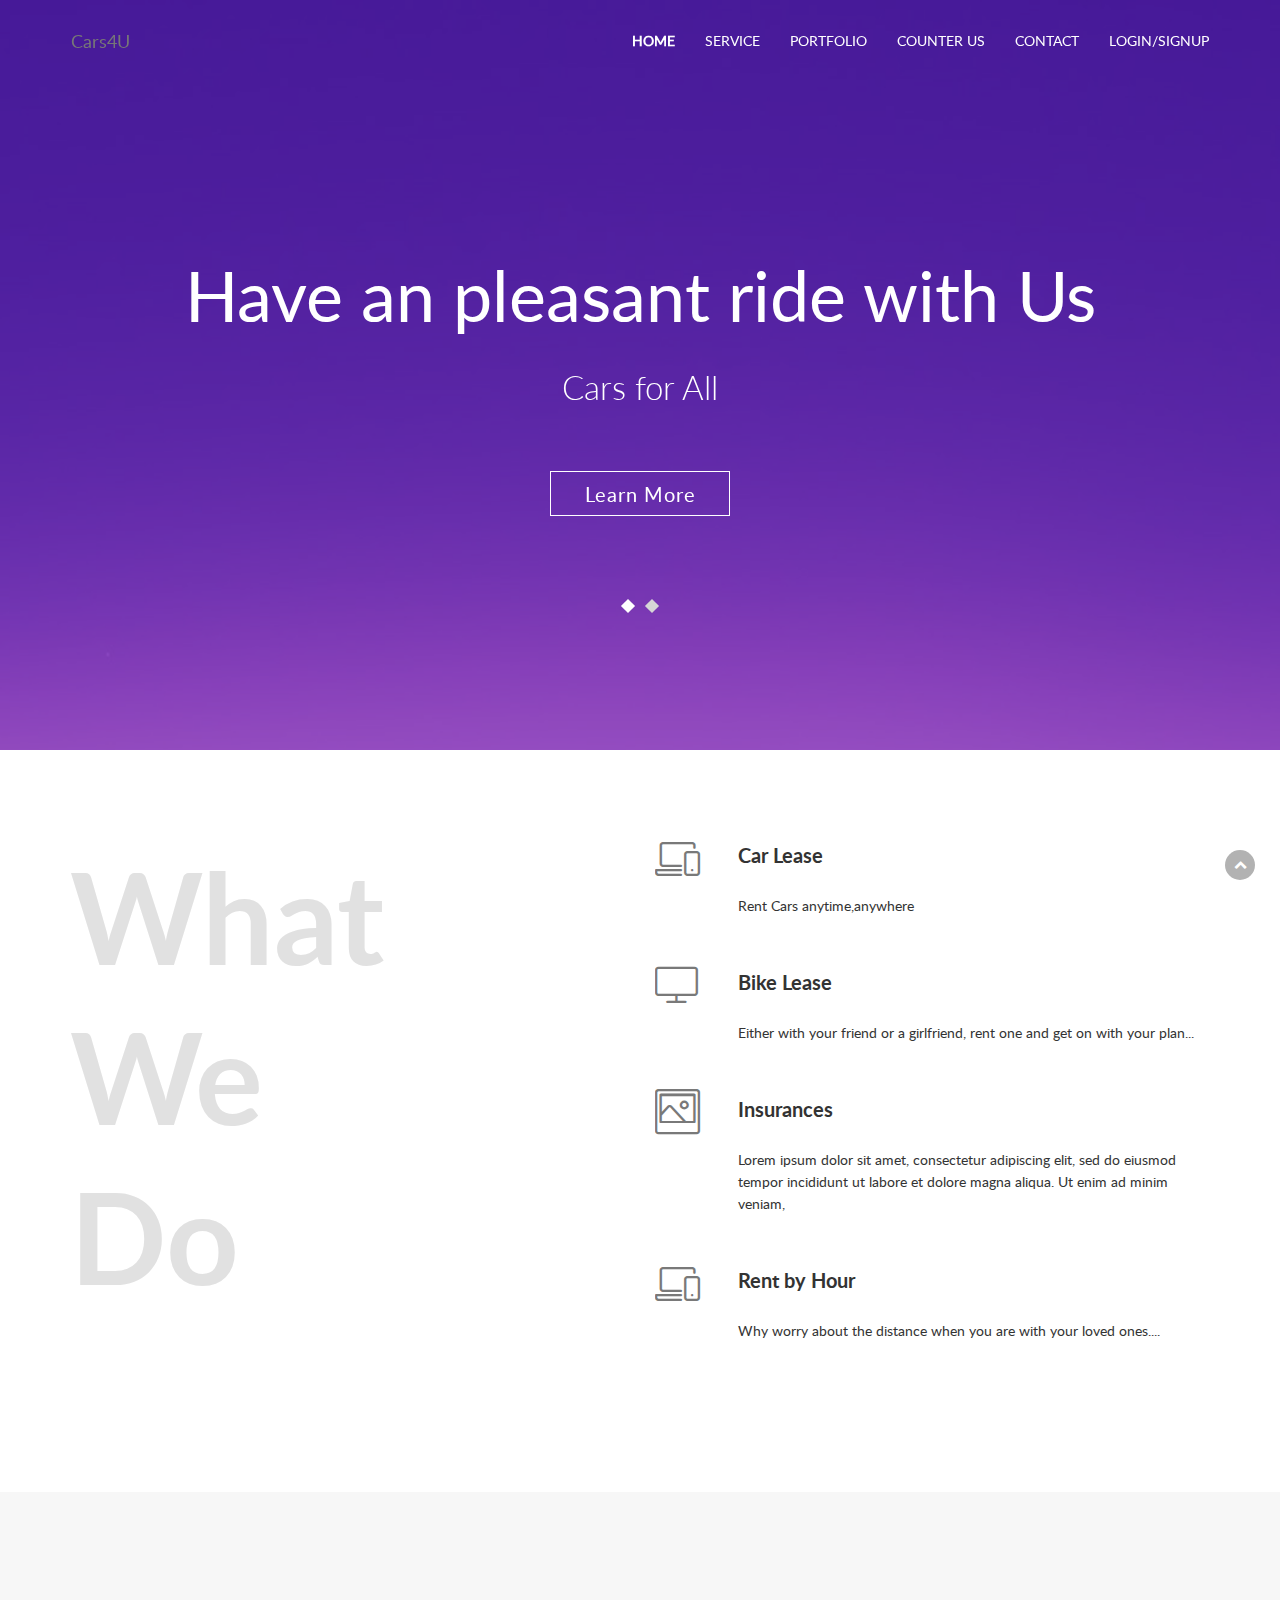
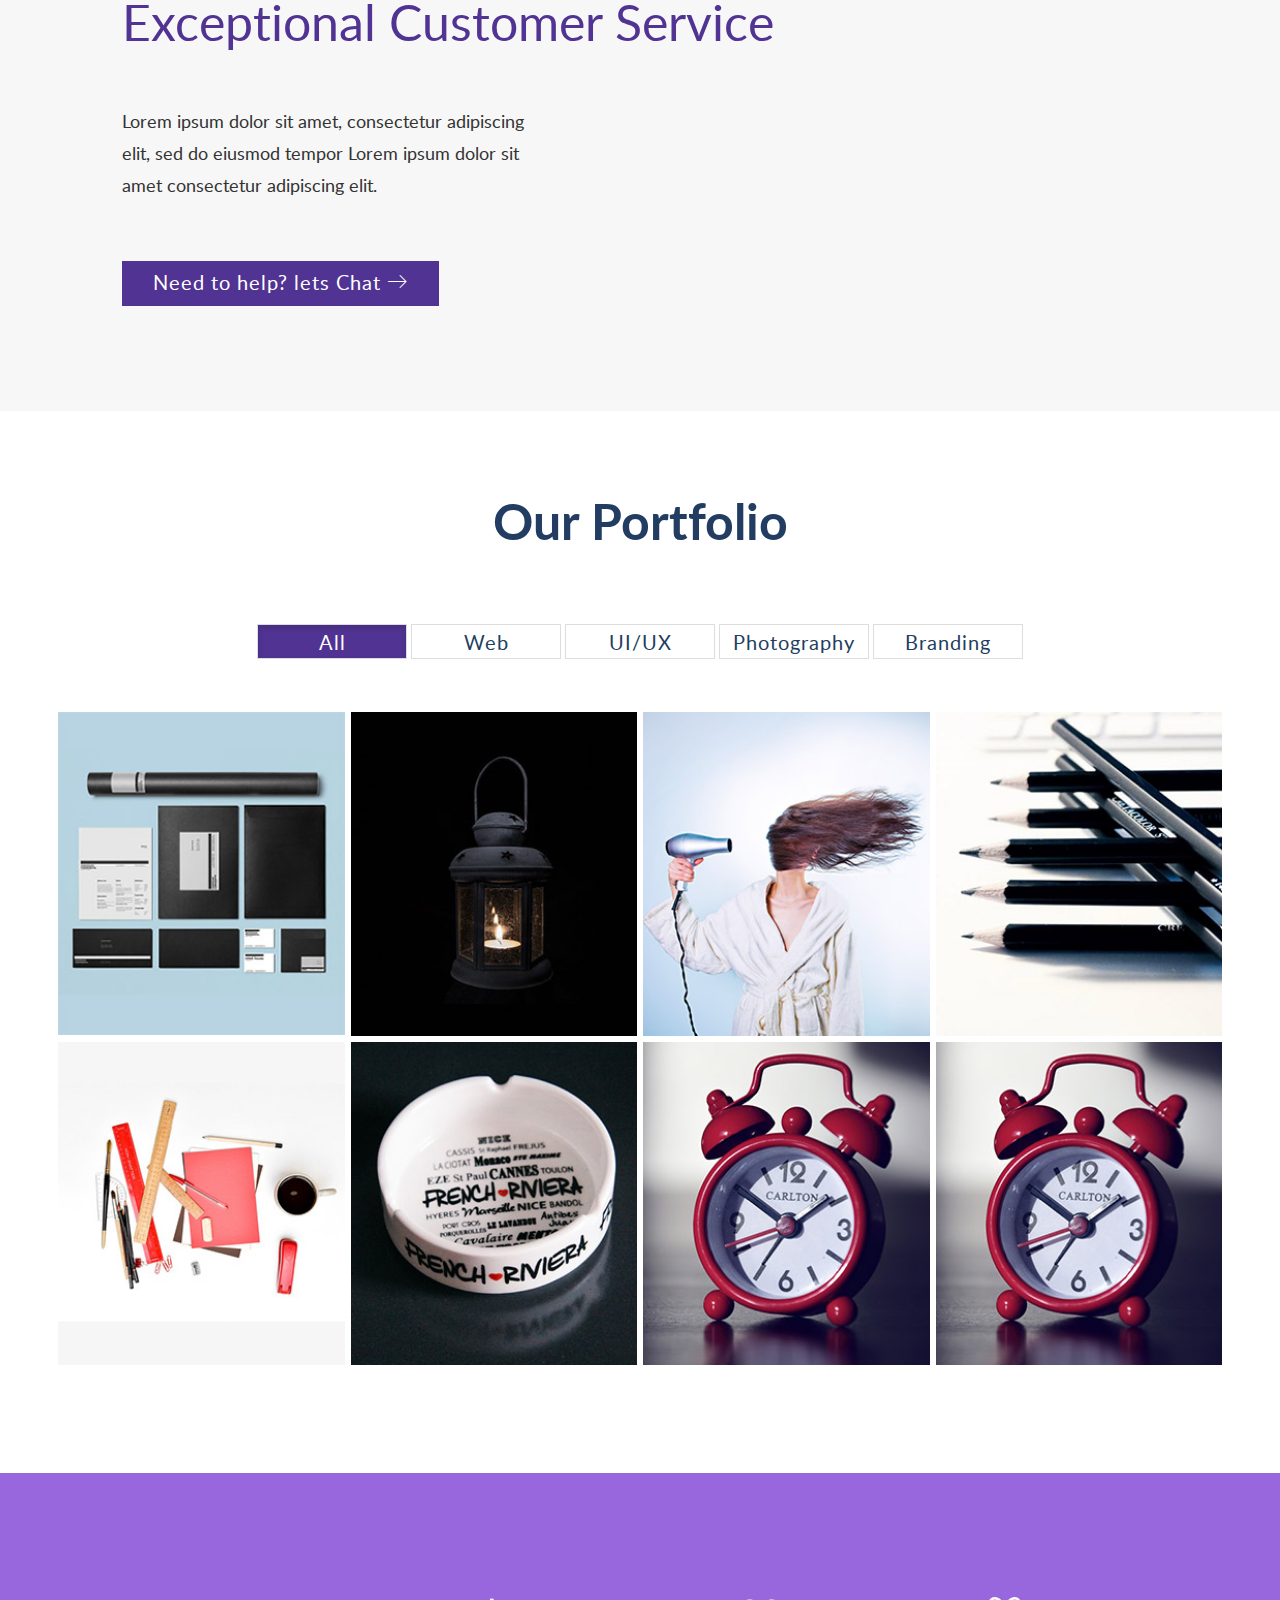
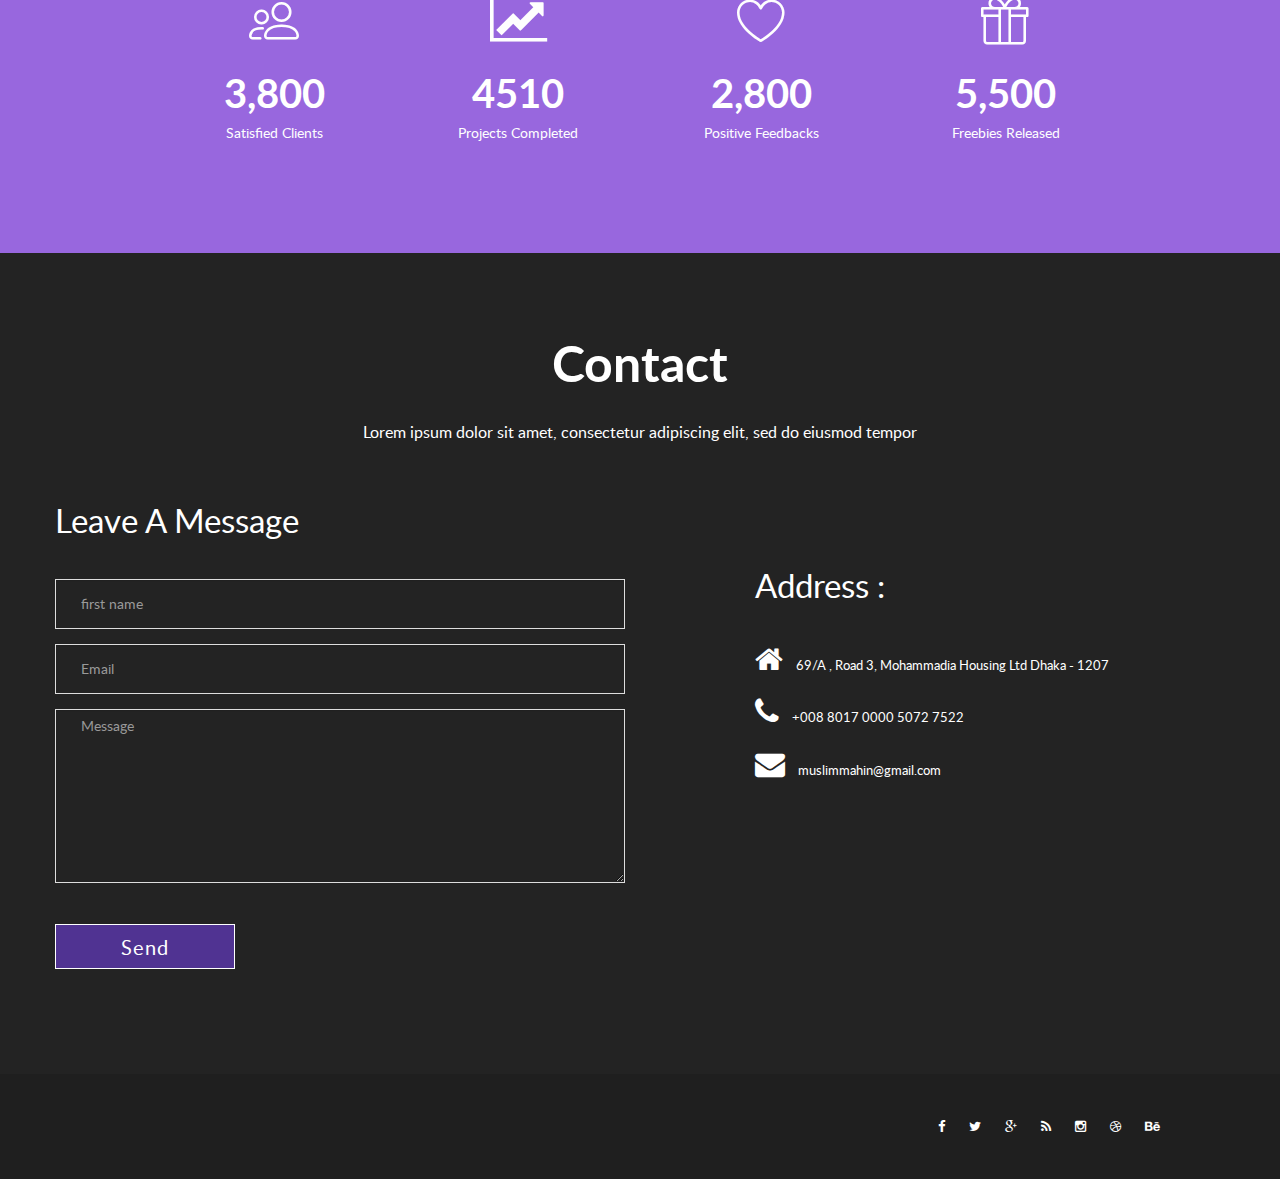
<file: src/main/resources/static/index.html>
<!doctype html>
<!--[if lt IE 7]>      <html class="no-js lt-ie9 lt-ie8 lt-ie7" lang=""> <![endif]-->
<!--[if IE 7]>         <html class="no-js lt-ie9 lt-ie8" lang=""> <![endif]-->
<!--[if IE 8]>         <html class="no-js lt-ie9" lang=""> <![endif]-->
<!--[if gt IE 8]><!--> <html class="no-js" lang=""> <!--<![endif]-->
    <head>
        <meta charset="utf-8">
        <meta http-equiv="X-UA-Compatible" content="IE=edge,chrome=1">
        <title>Cars4U</title>
        <meta name="description" content="">
        <meta name="viewport" content="width=device-width, initial-scale=1">
        <link rel="apple-touch-icon" href="apple-touch-icon.png">


        <link rel="stylesheet" href="assets/css/fonticons.css">
        <link rel="stylesheet" href="assets/fonts/stylesheet.css">
        <link rel="stylesheet" href="assets/css/font-awesome.min.css">
        <link rel="stylesheet" href="assets/css/bootstrap.min.css">


        <!--For Plugins external css-->
        <link rel="stylesheet" href="assets/css/plugins.css" />

        <!--Theme custom css -->
        <link rel="stylesheet" href="assets/css/style.css">

        <!--Theme Responsive css-->
        <link rel="stylesheet" href="assets/css/responsive.css" />

        <script src="assets/js/vendor/modernizr-2.8.3-respond-1.4.2.min.js"></script>
    </head>
    <body data-spy="scroll" data-target=".navbar-collapse">
        <!--[if lt IE 8]>
            <p class="browserupgrade">You are using an <strong>outdated</strong> browser. Please <a href="http://browsehappy.com/">upgrade your browser</a> to improve your experience.</p>
        <![endif]-->

        <header id="main_menu" class="header navbar-fixed-top">            
            <div class="main_menu_bg">
                <div class="container">
                    <div class="row">
                        <div class="nave_menu">
                            <nav class="navbar navbar-default" id="navmenu">
                                <div class="container-fluid">
                                    <!-- Brand and toggle get grouped for better mobile display -->
                                    <div class="navbar-header">
                                        <button type="button" class="navbar-toggle collapsed" data-toggle="collapse" data-target="#bs-example-navbar-collapse-1" aria-expanded="false">
                                            <span class="sr-only">Toggle navigation</span>
                                            <span class="icon-bar"></span>
                                            <span class="icon-bar"></span>
                                            <span class="icon-bar"></span>
                                        </button>
                                        <a class="navbar-brand" href="#home">
                                            Cars4U
                                        </a>
                                    </div>

                                    <!-- Collect the nav links, forms, and other content for toggling -->



                                    <div class="collapse navbar-collapse" id="bs-example-navbar-collapse-1">
                                        <ul class="nav navbar-nav navbar-right">
                                            <li><a href="#home">Home</a></li>
                                            <li><a href="#service">Service</a></li>
                                            <li><a href="#portfolio">portfolio</a></li>
                                            <li><a href="#counter">Counter Us</a></li>
                                            <li><a href="#contact">Contact</a></li>
											<li><a href="signup.html">Login/SignUp</a></li>
                                        </ul>    
                                    </div>

                                </div>
                            </nav>
                        </div>	
                    </div>

                </div>

            </div>
        </header> <!--End of header -->





        <section id="home" class="home">
            <div class="overlay">
                <div class="container">
                    <div class="row">
                        <div class="col-sm-12 ">
                            <div class="main_home_slider text-center">
                                <div class="single_home_slider">
                                    <div class="main_home wow fadeInUp" data-wow-duration="700ms">
                                        <h1>Have an pleasant ride with Us</h1>
                                        <p class="subtitle">Cars for All</p>

                                        <div class="home_btn">
                                            <a href="#service" class="btn btn-md">Learn More</a>
                                        </div>

                                    </div>
                                </div>
                                <div class="single_home_slider">
                                    <div class="main_home wow fadeInUp" data-wow-duration="700ms">
                                        <h1>Different types of Cars</h1>
                                        <!--<p class="subtitle">Small business with big dreams</p>-->

                                        <div class="home_btn">
                                            <a href="#portfolio" class="btn btn-md">Learn More</a>
                                        </div>

                                    </div>
                                </div>
                            </div>
                        </div>
                    </div>
                </div>
            </div>
        </section>





        <section id="service" class="service">
            <div class="container">
                <div class="row">
                    <div class="main_service_area sections"> 
                        <div class="col-sm-6">
                            <div class="signle_service_left">
                                <h2>What
                                    We 
                                    Do</h2>
                            </div>
                        </div>
                        <div class="col-sm-6">
                            <div class="single_service_right">
                                <div class="single_service">
                                    <div class="single_service_icon">
                                        <i class="lnr lnr-laptop-phone"></i>
                                    </div>
                                    <div class="single_service_content">
                                        <h3>Car Lease</h3>
                                        <p>Rent Cars anytime,anywhere  </p>
                                    </div>
                                </div>
                                <div class="single_service">
                                    <div class="single_service_icon">
                                        <i class="lnr lnr-screen"></i>
                                    </div>
                                    <div class="single_service_content">
                                        <h3>Bike Lease</h3>
                                        <p>Either with your friend or a girlfriend, rent one and get on with your plan...</p>
                                    </div>
                                </div>
                                <div class="single_service">
                                    <div class="single_service_icon">
                                        <i class="lnr lnr-picture"></i>
                                    </div>
                                    <div class="single_service_content">
                                        <h3>Insurances</h3>
                                        <p>Lorem ipsum dolor sit amet, consectetur adipiscing elit, sed do eiusmod 
                                            tempor incididunt ut labore et dolore magna aliqua. Ut enim ad minim veniam, </p>
                                    </div>
                                </div>
                                <div class="single_service">
                                    <div class="single_service_icon">
                                        <i class="lnr lnr-laptop-phone"></i>
                                    </div>
                                    <div class="single_service_content">
                                        <h3>Rent by Hour</h3>
                                        <p>Why worry about the distance when you are with your loved ones....</p>
                                    </div>
                                </div>
                            </div>
                        </div>
                    </div>
                </div>
            </div>
        </section>


        <section id="choose" class="choose">
            <div class="container-fluid">
                <div class="row">
                    <div class="main_choose_area sections">
                        <div class="col-sm-7 col-sm-offset-1">
                            <div class="main_choose_content text-left">
                                <div class="single_choose_content">
                                    <h1>Exceptional Customer Service</h1>
                                    <p>Lorem ipsum dolor sit amet, consectetur adipiscing elit, 
                                        sed do eiusmod tempor Lorem ipsum dolor sit amet
                                        consectetur adipiscing elit.</p>

                                    <a href="" class="btn btn-larg">Need to help? lets Chat <i class="lnr lnr-arrow-right"></i></a>
                                </div>
                            </div>
                        </div>
                    </div>
                </div>
            </div>
        </section>




        <section id="portfolio" class="portfolio">
            <div class="container">
                <div class="row">
                    <div class="main_mix_content text-center sections">
                        <div class="head_title">
                            <h2>Our Portfolio</h2>
                        </div>
                        <div class="main_mix_menu">
                            <ul>
                                <li class="btn btn-primary filter" data-filter="all">All</li>
                                <li class="btn btn-primary filter" data-filter=".cat1">Web</li>
                                <li class="btn btn-primary filter" data-filter=".cat2">UI/UX</li>
                                <li class="btn btn-primary filter" data-filter=".cat3">Photography</li>
                                <li class="btn btn-primary filter" data-filter=".cat4">Branding</li>
                            </ul>
                        </div>

                        <div id="mixcontent" class="mixcontent">
                            <div class="col-md-3 mix cat1 no-padding">
                                <div class="single_mixi_portfolio">
                                    <img src="assets/images/pf1.jpg" alt="" />
                                    <div class="mixi_portfolio_overlay">
                                        <div class="overflow_hover_text"> 
                                            <a href=""><i class="lnr lnr-magnifier"></i></a>
                                            <a href=""><i class="lnr lnr-heart"></i></a>
                                        </div>
                                    </div>
                                </div>
                            </div>
                            <div class="col-md-3 mix cat2 no-padding">
                                <div class="single_mixi_portfolio">
                                    <img src="assets/images/pf2.jpg" alt="" />
                                    <div class="mixi_portfolio_overlay">
                                        <div class="overflow_hover_text"> 
                                            <a href=""><i class="lnr lnr-magnifier"></i></a>
                                            <a href=""><i class="lnr lnr-heart"></i></a>
                                        </div>
                                    </div>
                                </div>
                            </div>
                            <div class="col-md-3 mix cat1 cat4 no-padding">
                                <div class="single_mixi_portfolio">
                                    <img src="assets/images/pf3.jpg" alt="" />
                                    <div class="mixi_portfolio_overlay">
                                        <div class="overflow_hover_text"> 
                                            <a href=""><i class="lnr lnr-magnifier"></i></a>
                                            <a href=""><i class="lnr lnr-heart"></i></a>
                                        </div>
                                    </div>
                                </div>
                            </div>
                            <div class="col-md-3 mix cat3 cat4 no-padding">
                                <div class="single_mixi_portfolio">
                                    <img src="assets/images/pf4.jpg" alt="" />
                                    <div class="mixi_portfolio_overlay">
                                        <div class="overflow_hover_text"> 
                                            <a href=""><i class="lnr lnr-magnifier"></i></a>
                                            <a href=""><i class="lnr lnr-heart"></i></a>
                                        </div>
                                    </div>
                                </div>
                            </div>
                            <div class="col-md-3 mix cat4 no-padding">
                                <div class="single_mixi_portfolio">
                                    <img src="assets/images/pf5.jpg" alt="" />
                                    <div class="mixi_portfolio_overlay">
                                        <div class="overflow_hover_text"> 
                                            <a href=""><i class="lnr lnr-magnifier"></i></a>
                                            <a href=""><i class="lnr lnr-heart"></i></a>
                                        </div>
                                    </div>
                                </div>
                            </div>
                            <div class="col-md-3 mix cat1 cat2 no-padding">
                                <div class="single_mixi_portfolio">
                                    <img src="assets/images/pf6.jpg" alt="" />
                                    <div class="mixi_portfolio_overlay">
                                        <div class="overflow_hover_text"> 
                                            <a href=""><i class="lnr lnr-magnifier"></i></a>
                                            <a href=""><i class="lnr lnr-heart"></i></a>
                                        </div>
                                    </div>
                                </div>
                            </div>
                            <div class="col-md-3 mix cat1 cat2 no-padding">
                                <div class="single_mixi_portfolio">
                                    <img src="assets/images/pf7.jpg" alt="" />
                                    <div class="mixi_portfolio_overlay">
                                        <div class="overflow_hover_text"> 
                                            <a href=""><i class="lnr lnr-magnifier"></i></a>
                                            <a href=""><i class="lnr lnr-heart"></i></a>
                                        </div>
                                    </div>
                                </div>
                            </div>
                            <div class="col-md-3 mix cat1 cat2 no-padding">
                                <div class="single_mixi_portfolio">
                                    <img src="assets/images/pf7.jpg" alt="" />
                                    <div class="mixi_portfolio_overlay">
                                        <div class="overflow_hover_text"> 
                                            <a href=""><i class="lnr lnr-magnifier"></i></a>
                                            <a href=""><i class="lnr lnr-heart"></i></a>
                                        </div>
                                    </div>
                                </div>
                            </div>

                            <div class="gap"></div>
                        </div>
                    </div>                     
                </div>
            </div>
        </section> <!-- End of portfolio two Section -->        




        <section id="counter" class="counter">
            <div class="overlay">
                <div class="container">
                    <div class="row">
                        <div class="main_counter sections text-center">
                            <div class="col-sm-10 col-sm-offset-1">
                                <div class="row">
                                    <div class="col-sm-3 col-xs-12">
                                        <div class="single_counter_right">
                                            <i class="lnr lnr-users"></i>
                                            <h2 class="statistic-counter">3,800</h2>
                                            <p>Satisfied Clients</p>
                                        </div>
                                    </div>
                                    <div class="col-sm-3 col-xs-12">
                                        <div class="single_counter_right">
                                            <i class="fa fa-line-chart"></i>
                                            <h2 class="statistic-counter">4510</h2>
                                            <p>Projects Completed</p>
                                        </div>
                                    </div>
                                    <div class="col-sm-3 col-xs-12">
                                        <div class="single_counter_right">
                                            <i class="lnr lnr-heart"></i>
                                            <h2 class="statistic-counter">2,800</h2>
                                            <p>Positive Feedbacks</p>
                                        </div>
                                    </div>
                                    <div class="col-sm-3 col-xs-12">
                                        <div class="single_counter_right">
                                            <i class="lnr lnr-gift"></i>
                                            <h2 class="statistic-counter">5,500</h2>
                                            <p>Freebies Released</p>
                                        </div>
                                    </div>
                                </div>
                            </div>
                        </div>
                    </div>
                </div>
            </div>
        </section>


        <section id="contact" class="contact">
            <div class="container">
                <div class="row">
                    <div class="main_contact sections">
                        <div class="head_title text-center">
                            <h2>Contact</h2>
                            <p>Lorem ipsum dolor sit amet, consectetur adipiscing elit, sed do eiusmod tempor</p>
                        </div>

                        <div class="row">
                            <div class="contact_contant">

                                <div class="col-sm-6 col-xs-12">
                                    <h4>Leave A Message</h4>
                                    <div class="single_contant_left">
                                        <form action="#" id="formid">
                                            <!--<div class="col-lg-8 col-md-8 col-sm-10 col-lg-offset-2 col-md-offset-2 col-sm-offset-1">-->

                                            <div class="form-group">
                                                <input type="text" class="form-control" name="name" placeholder="first name" required="">
                                            </div>

                                            <div class="form-group">
                                                <input type="email" class="form-control" name="email" placeholder="Email" required="">
                                            </div>

                                            <div class="form-group">
                                                <textarea class="form-control" name="message" rows="8" placeholder="Message"></textarea>
                                            </div>

                                            <div class="">
                                                <input type="submit" value="Send" class="btn btn-primary">
                                            </div>
                                            <!--</div>--> 
                                        </form>
                                    </div>
                                </div>


                                <div class="col-sm-5 col-sm-offset-1 col-xs-12">
                                    <div class="single_message_right_info">
                                        <h4>Address :</h4>
                                        <ul>
                                            <li><a href=""><i class="fa fa-home"></i> 69/A , Road 3, Mohammadia Housing Ltd
                                                    Dhaka - 1207</a></li>
                                            <li><a href=""><i class="fa fa-phone"></i> +008 8017 0000 5072 7522</a></li>

                                            <li><a href=""><i class="fa fa-envelope"></i> muslimmahin@gmail.com</a></li>
                                        </ul>
                                    </div>
                                </div>
                            </div> <!-- End of messsage contant-->
                        </div>
                    </div>
                </div>
            </div>
        </section>





        <footer id="footer" class="footer">
            <div class="container">
                <div class="main_footer">
                    <div class="row">

                        <div class="col-sm-6 col-xs-12">
                            <div class="copyright_text">
                                <p class=" wow fadeInRight" data-wow-duration="1s">Made with <i class="fa fa-heart"></i> by <a href="http://bootstrapthemes.co">Bootstrap Themes</a>2016. All Rights Reserved</p>
                            </div>
                        </div>

                        <div class="col-sm-6 col-xs-12">
                            <div class="footer_socail">
                                <a href=""><i class="fa fa-facebook"></i></a>
                                <a href=""><i class="fa fa-twitter"></i></a>
                                <a href=""><i class="fa fa-google-plus"></i></a>
                                <a href=""><i class="fa fa-rss"></i></a>
                                <a href=""><i class="fa fa-instagram"></i></a>
                                <a href=""><i class="fa fa-dribbble"></i></a>
                                <a href=""><i class="fa fa-behance"></i></a>
                            </div>
                        </div>
                    </div>
                </div>
            </div>
        </footer>



        <!-- START SCROLL TO TOP  -->

        <div class="scrollup">
            <a href="#"><i class="fa fa-chevron-up"></i></a>
        </div>

        <script src="assets/js/vendor/jquery-1.11.2.min.js"></script>
        <script src="assets/js/vendor/bootstrap.min.js"></script>

        <script src="assets/js/jquery.easypiechart.min.js"></script>
        <script src="assets/js/jquery.mixitup.min.js"></script>
        <script src="assets/js/jquery.easing.1.3.js"></script>

        <script src="assets/js/plugins.js"></script>
        <script src="assets/js/main.js"></script>

    </body>
</html>
</file>
<file: src/main/resources/static/assets/css/fonticons.css>
@font-face {
	font-family: 'Linearicons-Free';
	src:url('../fonts/Linearicons-Free.eot?w118d');
	src:url('../fonts/Linearicons-Free.eot?#iefixw118d') format('embedded-opentype'),
		url('../fonts/Linearicons-Free.woff2?w118d') format('woff2'),
		url('../fonts/Linearicons-Free.woff?w118d') format('woff'),
		url('../fonts/Linearicons-Free.ttf?w118d') format('truetype'),
		url('../fonts/Linearicons-Free.svg?w118d#Linearicons-Free') format('svg');
	font-weight: normal;
	font-style: normal;
}

.lnr {
	font-family: 'Linearicons-Free';
	speak: none;
	font-style: normal;
	font-weight: normal;
	font-variant: normal;
	text-transform: none;
	line-height: 1;

	/* Better Font Rendering =========== */
	-webkit-font-smoothing: antialiased;
	-moz-osx-font-smoothing: grayscale;
}

.lnr-home:before {
	content: "\e800";
}
.lnr-apartment:before {
	content: "\e801";
}
.lnr-pencil:before {
	content: "\e802";
}
.lnr-magic-wand:before {
	content: "\e803";
}
.lnr-drop:before {
	content: "\e804";
}
.lnr-lighter:before {
	content: "\e805";
}
.lnr-poop:before {
	content: "\e806";
}
.lnr-sun:before {
	content: "\e807";
}
.lnr-moon:before {
	content: "\e808";
}
.lnr-cloud:before {
	content: "\e809";
}
.lnr-cloud-upload:before {
	content: "\e80a";
}
.lnr-cloud-download:before {
	content: "\e80b";
}
.lnr-cloud-sync:before {
	content: "\e80c";
}
.lnr-cloud-check:before {
	content: "\e80d";
}
.lnr-database:before {
	content: "\e80e";
}
.lnr-lock:before {
	content: "\e80f";
}
.lnr-cog:before {
	content: "\e810";
}
.lnr-trash:before {
	content: "\e811";
}
.lnr-dice:before {
	content: "\e812";
}
.lnr-heart:before {
	content: "\e813";
}
.lnr-star:before {
	content: "\e814";
}
.lnr-star-half:before {
	content: "\e815";
}
.lnr-star-empty:before {
	content: "\e816";
}
.lnr-flag:before {
	content: "\e817";
}
.lnr-envelope:before {
	content: "\e818";
}
.lnr-paperclip:before {
	content: "\e819";
}
.lnr-inbox:before {
	content: "\e81a";
}
.lnr-eye:before {
	content: "\e81b";
}
.lnr-printer:before {
	content: "\e81c";
}
.lnr-file-empty:before {
	content: "\e81d";
}
.lnr-file-add:before {
	content: "\e81e";
}
.lnr-enter:before {
	content: "\e81f";
}
.lnr-exit:before {
	content: "\e820";
}
.lnr-graduation-hat:before {
	content: "\e821";
}
.lnr-license:before {
	content: "\e822";
}
.lnr-music-note:before {
	content: "\e823";
}
.lnr-film-play:before {
	content: "\e824";
}
.lnr-camera-video:before {
	content: "\e825";
}
.lnr-camera:before {
	content: "\e826";
}
.lnr-picture:before {
	content: "\e827";
}
.lnr-book:before {
	content: "\e828";
}
.lnr-bookmark:before {
	content: "\e829";
}
.lnr-user:before {
	content: "\e82a";
}
.lnr-users:before {
	content: "\e82b";
}
.lnr-shirt:before {
	content: "\e82c";
}
.lnr-store:before {
	content: "\e82d";
}
.lnr-cart:before {
	content: "\e82e";
}
.lnr-tag:before {
	content: "\e82f";
}
.lnr-phone-handset:before {
	content: "\e830";
}
.lnr-phone:before {
	content: "\e831";
}
.lnr-pushpin:before {
	content: "\e832";
}
.lnr-map-marker:before {
	content: "\e833";
}
.lnr-map:before {
	content: "\e834";
}
.lnr-location:before {
	content: "\e835";
}
.lnr-calendar-full:before {
	content: "\e836";
}
.lnr-keyboard:before {
	content: "\e837";
}
.lnr-spell-check:before {
	content: "\e838";
}
.lnr-screen:before {
	content: "\e839";
}
.lnr-smartphone:before {
	content: "\e83a";
}
.lnr-tablet:before {
	content: "\e83b";
}
.lnr-laptop:before {
	content: "\e83c";
}
.lnr-laptop-phone:before {
	content: "\e83d";
}
.lnr-power-switch:before {
	content: "\e83e";
}
.lnr-bubble:before {
	content: "\e83f";
}
.lnr-heart-pulse:before {
	content: "\e840";
}
.lnr-construction:before {
	content: "\e841";
}
.lnr-pie-chart:before {
	content: "\e842";
}
.lnr-chart-bars:before {
	content: "\e843";
}
.lnr-gift:before {
	content: "\e844";
}
.lnr-diamond:before {
	content: "\e845";
}
.lnr-linearicons:before {
	content: "\e846";
}
.lnr-dinner:before {
	content: "\e847";
}
.lnr-coffee-cup:before {
	content: "\e848";
}
.lnr-leaf:before {
	content: "\e849";
}
.lnr-paw:before {
	content: "\e84a";
}
.lnr-rocket:before {
	content: "\e84b";
}
.lnr-briefcase:before {
	content: "\e84c";
}
.lnr-bus:before {
	content: "\e84d";
}
.lnr-car:before {
	content: "\e84e";
}
.lnr-train:before {
	content: "\e84f";
}
.lnr-bicycle:before {
	content: "\e850";
}
.lnr-wheelchair:before {
	content: "\e851";
}
.lnr-select:before {
	content: "\e852";
}
.lnr-earth:before {
	content: "\e853";
}
.lnr-smile:before {
	content: "\e854";
}
.lnr-sad:before {
	content: "\e855";
}
.lnr-neutral:before {
	content: "\e856";
}
.lnr-mustache:before {
	content: "\e857";
}
.lnr-alarm:before {
	content: "\e858";
}
.lnr-bullhorn:before {
	content: "\e859";
}
.lnr-volume-high:before {
	content: "\e85a";
}
.lnr-volume-medium:before {
	content: "\e85b";
}
.lnr-volume-low:before {
	content: "\e85c";
}
.lnr-volume:before {
	content: "\e85d";
}
.lnr-mic:before {
	content: "\e85e";
}
.lnr-hourglass:before {
	content: "\e85f";
}
.lnr-undo:before {
	content: "\e860";
}
.lnr-redo:before {
	content: "\e861";
}
.lnr-sync:before {
	content: "\e862";
}
.lnr-history:before {
	content: "\e863";
}
.lnr-clock:before {
	content: "\e864";
}
.lnr-download:before {
	content: "\e865";
}
.lnr-upload:before {
	content: "\e866";
}
.lnr-enter-down:before {
	content: "\e867";
}
.lnr-exit-up:before {
	content: "\e868";
}
.lnr-bug:before {
	content: "\e869";
}
.lnr-code:before {
	content: "\e86a";
}
.lnr-link:before {
	content: "\e86b";
}
.lnr-unlink:before {
	content: "\e86c";
}
.lnr-thumbs-up:before {
	content: "\e86d";
}
.lnr-thumbs-down:before {
	content: "\e86e";
}
.lnr-magnifier:before {
	content: "\e86f";
}
.lnr-cross:before {
	content: "\e870";
}
.lnr-menu:before {
	content: "\e871";
}
.lnr-list:before {
	content: "\e872";
}
.lnr-chevron-up:before {
	content: "\e873";
}
.lnr-chevron-down:before {
	content: "\e874";
}
.lnr-chevron-left:before {
	content: "\e875";
}
.lnr-chevron-right:before {
	content: "\e876";
}
.lnr-arrow-up:before {
	content: "\e877";
}
.lnr-arrow-down:before {
	content: "\e878";
}
.lnr-arrow-left:before {
	content: "\e879";
}
.lnr-arrow-right:before {
	content: "\e87a";
}
.lnr-move:before {
	content: "\e87b";
}
.lnr-warning:before {
	content: "\e87c";
}
.lnr-question-circle:before {
	content: "\e87d";
}
.lnr-menu-circle:before {
	content: "\e87e";
}
.lnr-checkmark-circle:before {
	content: "\e87f";
}
.lnr-cross-circle:before {
	content: "\e880";
}
.lnr-plus-circle:before {
	content: "\e881";
}
.lnr-circle-minus:before {
	content: "\e882";
}
.lnr-arrow-up-circle:before {
	content: "\e883";
}
.lnr-arrow-down-circle:before {
	content: "\e884";
}
.lnr-arrow-left-circle:before {
	content: "\e885";
}
.lnr-arrow-right-circle:before {
	content: "\e886";
}
.lnr-chevron-up-circle:before {
	content: "\e887";
}
.lnr-chevron-down-circle:before {
	content: "\e888";
}
.lnr-chevron-left-circle:before {
	content: "\e889";
}
.lnr-chevron-right-circle:before {
	content: "\e88a";
}
.lnr-crop:before {
	content: "\e88b";
}
.lnr-frame-expand:before {
	content: "\e88c";
}
.lnr-frame-contract:before {
	content: "\e88d";
}
.lnr-layers:before {
	content: "\e88e";
}
.lnr-funnel:before {
	content: "\e88f";
}
.lnr-text-format:before {
	content: "\e890";
}
.lnr-text-format-remove:before {
	content: "\e891";
}
.lnr-text-size:before {
	content: "\e892";
}
.lnr-bold:before {
	content: "\e893";
}
.lnr-italic:before {
	content: "\e894";
}
.lnr-underline:before {
	content: "\e895";
}
.lnr-strikethrough:before {
	content: "\e896";
}
.lnr-highlight:before {
	content: "\e897";
}
.lnr-text-align-left:before {
	content: "\e898";
}
.lnr-text-align-center:before {
	content: "\e899";
}
.lnr-text-align-right:before {
	content: "\e89a";
}
.lnr-text-align-justify:before {
	content: "\e89b";
}
.lnr-line-spacing:before {
	content: "\e89c";
}
.lnr-indent-increase:before {
	content: "\e89d";
}
.lnr-indent-decrease:before {
	content: "\e89e";
}
.lnr-pilcrow:before {
	content: "\e89f";
}
.lnr-direction-ltr:before {
	content: "\e8a0";
}
.lnr-direction-rtl:before {
	content: "\e8a1";
}
.lnr-page-break:before {
	content: "\e8a2";
}
.lnr-sort-alpha-asc:before {
	content: "\e8a3";
}
.lnr-sort-amount-asc:before {
	content: "\e8a4";
}
.lnr-hand:before {
	content: "\e8a5";
}
.lnr-pointer-up:before {
	content: "\e8a6";
}
.lnr-pointer-right:before {
	content: "\e8a7";
}
.lnr-pointer-down:before {
	content: "\e8a8";
}
.lnr-pointer-left:before {
	content: "\e8a9";
}
</file>
<file: src/main/resources/static/assets/fonts/stylesheet.css>
@font-face {
    font-family: 'latobold';
    src: url('lato-bold-webfont.eot');
    src: url('lato-bold-webfont.eot?#iefix') format('embedded-opentype'),
         url('lato-bold-webfont.woff2') format('woff2'),
         url('lato-bold-webfont.woff') format('woff'),
         url('lato-bold-webfont.ttf') format('truetype'),
         url('lato-bold-webfont.svg#latobold') format('svg');
    font-weight: normal;
    font-style: normal;

}


@font-face {
    font-family: 'latolight';
    src: url('lato-light-webfont.eot');
    src: url('lato-light-webfont.eot?#iefix') format('embedded-opentype'),
         url('lato-light-webfont.woff2') format('woff2'),
         url('lato-light-webfont.woff') format('woff'),
         url('lato-light-webfont.ttf') format('truetype'),
         url('lato-light-webfont.svg#latolight') format('svg');
    font-weight: normal;
    font-style: normal;

}



@font-face {
    font-family: 'latoregular';
    src: url('lato-regular-webfont.eot');
    src: url('lato-regular-webfont.eot?#iefix') format('embedded-opentype'),
         url('lato-regular-webfont.woff2') format('woff2'),
         url('lato-regular-webfont.woff') format('woff'),
         url('lato-regular-webfont.ttf') format('truetype'),
         url('lato-regular-webfont.svg#latoregular') format('svg');
    font-weight: normal;
    font-style: normal;

}
</file>
<file: src/main/resources/static/assets/css/style.css>
/*
Author: Bootstrapthemes
Author URI: http://bootstrapthemes.co
*/
/* ==========================================================================
   Author's custom styles
   ========================================================================== */
html,
body {
    background-color: #fff;
    font-size: 1rem;
    color: #797979;
    width: 100%;
    padding: 0;
    margin-left: 0;
    margin-right: 0;
    font-family: 'latoregular';
    font-weight: 300;

}

img {
    -moz-user-select: none;
    -webkit-user-select: none;
    -ms-user-select: none;
    user-select: none;
    -webkit-user-drag: none;
    user-drag: none;
}
a,
a:hover,
a:active,
a:focus {
    text-decoration: none;
    outline: none;
}
a,
button,
a span {
    -webkit-transition: 0.2s ease-in-out;
    -o-transition: 0.2s ease-in-out;
    transition: 0.2s ease-in-out;
}
.btn.extra-width {
    padding: 13px 40px;
}
.btn:focus,
.btn:active {
    outline: inherit;
}
*,
*:before,
*:after {
    -webkit-box-sizing: border-box;
    -moz-box-sizing: border-box;
    box-sizing: border-box;
    /*    direction: rtl;*/
}
p {
    margin: 0 0 15px;

}
a{

}
.clear {
    clear: both;
}

img {
    max-width: 100%;
}
textarea,
input[type="text"],
input[type="password"],
input[type="datetime"],
input[type="datetime-local"],
input[type="date"],
input[type="month"],
input[type="time"],
input[type="week"],
input[type="number"],
input[type="email"],
input[type="url"],
input[type="search"],
input[type="tel"],
input[type="color"],
.uneditable-input {
    outline: none;
}
.form-control {
    border: 1px solid rgba(0, 0, 0, 0.08);
    font-size: 16px;
    height: 45px;
}
.form-control {
    display: inline-block;
    width: 60%;
    height: 35px;
    padding: 6px 25px;
    font-size: 14px;
    line-height: 1.42857143;
    color: #fff;
    background-color: #182e4c;
    background-image: none;
    border: 0px solid #ccc;
    border-radius: 30px;
    -webkit-box-shadow: inset 0 1px 1px rgba(0,0,0,.075);
    box-shadow: inset 0 1px 1px rgba(0,0,0,.075);
    -webkit-transition: border-color ease-in-out .15s,-webkit-box-shadow ease-in-out .15s;
    -o-transition: border-color ease-in-out .15s,box-shadow ease-in-out .15s;
    transition: border-color ease-in-out .15s,box-shadow ease-in-out .15s;
}
.form-control:focus {
    border-color: #5e9a28;
}

h1,
h2,
h3 {
    font-weight: 300;
    margin: 0;
}
h4,
h5 {
    font-weight: 300;
    margin: 0;
    line-height: 2rem;
}
h1 {
    font-size: 4.375rem;
    line-height: 5.5rem;
    color:#fff;
}
h2 {
    font-size:2.5rem;
    line-height: 3rem;
    margin-bottom: 35px;
    font-family: 'latobold';
}
h3 {
    font-size:1.25rem;
    line-height: 2.5rem;
    margin-bottom:20px;
    font-family: 'latobold';
}
h4 {
    font-size: 2.0625rem;
    line-height: 2.2rem;
    margin-bottom: 2.5rem;
}
h5 {
    font-size: 1.125rem;
    margin-bottom: 1rem;
    color:#223d61;
    text-transform: uppercase;
}
h6 {
    font-size: 1rem;
    margin-bottom: .9rem;
}
p {
    line-height: 1.375rem;
    font-size: 0.875rem;
}
p:last-child {
    margin-bottom: 0px;
}
/*.home-wrap h1,*/
.home-wrap h2,
.home-wrap h3,
.home-wrap h4,
.home-wrap h5,
.home-wrap p {
    color: #ffffff;
    /*font-family: 'roboto', sans-serif;*/
}
.text {
    color: #333333;
}
.colorstext {
    color: #5e9a28;
}
.coloricon i {
    color: #5e9a28;
}
.colorsbg {
    background: #5e9a28;
    color: #ffffff;
}

.lightbg {
    background-color: #f9f9f9;
}
.transition {
    -webkit-transition: all 300ms linear;
    -moz-transition: all 300ms linear;
    -o-transition: all 300ms linear;
    -ms-transition: all 300ms linear;
    transition: all 300ms linear;
}

.outofsectiontext{
    margin-top: 40px;
}

/*
Section
*/
.sections {
    padding-top:85px;
    padding-bottom: 105px;
    overflow: hidden;
}
.sections.footer {
    padding-bottom: 80px;
}
section .subtitle h5 {
    margin-top: 10px;
    font-size: 1.3rem;
}
.parallax-section {
    max-width: 100%;
    color: #ffffff;
}
section .title-half h2 {
    font-size: 3rem;
    line-height: 4rem;
    font-weight: 300;
    margin-bottom: 1.4rem;
}
section .subtitle-half h5 {
    font-weight: 100;
    font-size: 17px;
}
ul{
    margin:0;
    padding:0;
    list-style:none;
}

.heading {
    margin-bottom: 4rem;
}
.overlay {
    background-color: rgba(97, 22, 204, 0.65);
    width: 100%;
    height: 750px;
}
.home-overlay {
    background-color: rgba(94, 154, 40, 0.7);
    width: 100%;
    height:auto;
}
.home-overlay-fluid {
    background-color: rgba(41, 41, 41, 0.68);
    width: 80%;
    margin: auto;
}
.overlay-img {
    background: rgba(0, 0, 0, 0.3);
    width: 100%;
    padding-top: 100px;
    padding-bottom: 100px;
    color: #ffffff;
}
.no-padding {
    padding: 0 !important;
    margin:0 !important;
}
.fluid-blocks-col {
    padding: 70px 40px 0 80px;
}
.fluid-blocks-col-right {
    padding: 70px 80px 0 40px;
}
/*
Separator
*/
.separator {
    height: 10px;
    width: 127px;
    margin: 20px auto;
    background: url(../images/separator.png) no-repeat;
}
.whiseparator {
    height: 10px;
    width: 127px;
    margin: 20px auto;
    background: url(../images/whiseparator.png) no-repeat;
}
.separator2 {
    height: 2px;
    width: 200px;
    margin:20px 0px;
    background: #AB987A;
}
.separator3 {
    height: 2px;
    width: 30px;
    margin:20px auto;
    background: #5e9a28;
}
.separator4 {
    height: 2px;
    width: 30px;
    margin:20px 0px;
    background: #5e9a28;
}
/*section:nth-of-type(odd) {
    background-color: #F9F9F9;
}*/
/*
Button
*/
.btn-primary.active.focus,
.btn-primary.active:focus,
.btn-primary.active:hover,
.btn-primary:active.focus,
.btn-primary:active:focus,
.btn-primary:active:hover,
.open > .dropdown-toggle.btn-primary.focus,
.open > .dropdown-toggle.btn-primary:focus,
.open > .dropdown-toggle.btn-primary:hover,
.btn-primary.focus,
.btn-primary:focus,
.btn-primary.disabled,
.btn-primary.disabled:hover {
    color: #ffffff;
    background-color: #522bac;
    border-color: #522bac;
}



.btn {
    display: inline-block;
    min-width: 180px;
    padding: .4em;
    height: 45px;
    text-align: center;
    color: #fff;
    letter-spacing: 1px;
    margin: 0;
    font-size: 20px;
    border-radius: 0px;
    margin-top: 20px;
    background-color: transparent;
    transition: .5s; 
    border:0px;

}
.btn:hover {
    background-color:#522bac;
    color: #fff;
    text-decoration: none;
}

.btn-primary {
    color: #fff;
    background-color: #503392;
    border-color: #fff;
    transition: .5s;
    border: 1px solid #fff;
}

.btn_news_color{
    color:#5e9a28;
    border-color: #5e9a28;
}

.btn-md{
    border:1px solid #fff;
    color:#fff;
}


.btn-larg{
    border: 1px solid #503392;
    color:#fff;
    padding: 6px 30px;
    background: #503392;
}






/*.btn-default:active, .btn-default:hover  {
    background: transparent;
}*/


/*
Extra height css
*/
.margin-top-20 {
    margin-top: 20px;
}
.margin-bottom-20 {
    margin-bottom: 20px;
}
.margin-top-40 {
    margin-top: 40px;
}
.margin-bottom-40 {
    margin-bottom: 40px;
}
.margin-top-60 {
    margin-top: 60px;
}
.margin-80 {
    margin-top: 80px;
    margin-bottom: 80px;
}
.margin-bottom-60 {
    margin-bottom: 60px;
}
.margin-top-80 {
    margin-top: 80px;
}
.margin-bottom-80 {
    margin-bottom: 80px;
}
.padding-top-20 {
    padding-top: 1.33rem;
}
.padding-bottom-20 {
    padding-bottom: 1.33rem;
}
.padding-top-40 {
    padding-top: 2.66rem;
}
.padding-bottom-40 {
    padding-bottom: 2.66rem;
}
.padding-top-60 {
    padding-top: 5rem;
}
.padding-bottom-60 {
    padding-bottom: 5rem;
}
.padding-bottom-0 {
    padding-bottom: 0;
}
/*padding*/
.padding-twenty {
    padding: 10px 0;
}
.padding-fourty {
    padding: 20px 0;
}
.padding-sixty {
    padding: 30px 0;
}
.padding-eighty {
    padding: 40px 0;
}
h1 span {
    color: #5e9a28;
    font-weight: 400;
}

/*for placeholder changes*/

input::-webkit-input-placeholder {
    color: #555555;
}
input::-moz-placeholder {
    color: #555555;
}
input::-ms-input-placeholder {
    color: #555555;
}

/*for image bg*/


/*.img-bg{
  background: url(../images/home-msg.jpg) no-repeat center top fixed;
  background-size
  -moz-background-size: cover;
  -webkit-background-size: cover;
  -o-background-size: cover;
  background-size: cover;
  width: 100%;
  overflow: hidden;
}*/
/* navbar section */
.menu-scroll {
    padding-top: 0px;
    padding-bottom: 0px;
    position: fixed;
    top: 0; 
    left: 0; 
    right: 0; 
    z-index: 300;
    box-shadow: 0 6px 12px rgba(0, 0, 0, .175);
    -webkit-box-shadow: 0 6px 12px rgba(0, 0, 0, .175);
    background-color:rgba(34, 61, 97, 0.64);
    -webkit-transition:all .3s;
    -moz-transition:all .3s;
    transition:all .3s;
    height: 75px;

}


.main_menu_bg{
    margin-top: 0px;
    background-color: transparent;
}
.main_menu_bg .navbar-default {
    background-color: transparent; 
    border-color: transparent; 
    transition: all .6s;
    margin: 15px auto;
}
.navbar-default .navbar-nav>li>a:hover, .navbar-default .navbar-nav>li>a:focus{
    color:#fff;
    font-weight: bold;
}
.main_menu_bg .navbar {}

.main_menu_bg .navbar-default .navbar-nav>.active>a, .navbar-default .navbar-nav>.active>a:hover, .navbar-default .navbar-nav>.active>a:focus{
    color: #fff;
    background: transparent;
    font-weight: bold;
}

.main_menu_bg .navbar-nav>li>a {
    padding-top: 15px;
    padding-bottom: 20px;
    text-transform: uppercase;
    font-size: 0.875rem;
    color: #fff;
}
.navbar-brand>img {
    max-width: 80%;
}
.navbar-default .navbar-nav>.open>a, .navbar-default .navbar-nav>.open>a:hover, .navbar-default .navbar-nav>.open>a:focus{
    background-color:transparent;
    color:#f5c239;

}

/*home section*/
.home{
    background: url(../images/homebg.jpg) no-repeat 100% 100%;
    background-size: cover;
    background-attachment: fixed;
}

.home .main_home{
    padding-top: 250px;
}

.home .main_home h1{
    color: #fff;
    padding-bottom: 25px;
}
.home .main_home p.subtitle{
    color: #fff;
    padding-bottom: 25px;
    font-family: 'latolight';
    font-size:2.0625rem;
	line-height:3rem;
}

.home .main_home .video_play_icon a{
    width:175px;
    height:125px;
    background: #032F3E;
    display: inline-block;
    text-align: center;
    line-height: 140px;

}

.home .main_home .video_play_icon a i{
    color:#fff;
    border:2px solid #fff;
    padding: 10px;
    font-size:30px;
    border-radius: 50%;


}

.home .owl-theme .owl-nav {
    margin-top: 80px;
    text-align: center;
    -webkit-tap-highlight-color: transparent;
}

.owl-theme .owl-dots .owl-dot.active span, .owl-theme .owl-dots .owl-dot:hover span {
    background: #fff;
}
.owl-theme .owl-dots .owl-dot span {
    width: 10px;
    height: 10px;
    margin: 5px 7px;
    background: #d6d6d6;
    display: inline-block;
    -webkit-backface-visibility: visible;
    -webkit-transition: opacity 200ms ease;
    -moz-transition: opacity 200ms ease;
    -ms-transition: opacity 200ms ease;
    -o-transition: opacity 200ms ease;
    transition: opacity 200ms ease;
    -webkit-border-radius: 0px; 
    -moz-border-radius: 0px;
    border-radius: 0px;
    transform: rotate(45deg);
}




/*service section css*/

.head_title{
    margin-bottom:60px;
}
.head_title h2{
    font-size:3.125rem;
    color:#223d61;
}
.head_title p{
    font-size:1rem;
}

.service{
    background: #ffffff;
}
.main_service_area{}
.main_service_area .signle_service_left{}
.main_service_area .signle_service_left h2{
    font-size: 7.964375rem;
    line-height: 10rem;
    color: #e1e1e1;
    max-width: 60%;   
}
.main_service_area .single_service_right{}
.main_service_area .single_service_right .single_service{
    overflow: hidden; 
    margin-bottom: 45px;
}
.main_service_area .single_service_right .single_service:hover .single_service_icon i, 
.main_service_area .single_service_right .single_service:hover .single_service_content h3{
    color:#503392;   
}
.main_service_area .single_service_right .single_service .single_service_icon{
    width:15%;
    float: left;
}
.main_service_area .single_service_right .single_service .single_service_icon i{
    font-size:2.8125rem;
}
.main_service_area .single_service_right .single_service .single_service_content{
    width:85%;
    float: right;
}
.main_service_area .single_service_right .single_service .single_service_content h3{
    color:#333333;
}
.main_service_area .single_service_right .single_service .single_service_content p{
    color:#333333;
}




/*lessons section css*/
.choose{
    background: url(../images/choosebg.png) no-repeat top right #f7f7f7;
    background-attachment: fixed;
}

.main_choose_area{
      
}
.main_choose_area .main_choose_content{}
.main_choose_area .main_choose_content .single_choose_content{} 
.main_choose_area .main_choose_content .single_choose_content h1{
    font-size:3.125rem;
    color:#503392;
} 
.main_choose_area .main_choose_content .single_choose_content p{
    font-size:1.125rem;
    color:#333333;
    line-height: 2rem;
    margin:40px 0px;
    width:60%;
} 





/*main_portfolio_content_area*/
.portfolio{}
.main_portfolio{}
.main_portfolio_content_area{}



/* mixitup section */


.main_mixi_content{
    max-height: 900px;

}
.main_mix_menu{
    margin-bottom:50px;
}
.main_mix_menu ul li.btn{
    min-width:150px;
    height:35px;
    padding: .2rem;
    border:1px solid #ddd;
}
.main_mix_menu ul li.btn-primary {
    background-color: transparent;
    transition: .5s;
    color: #223d61;
}
.main_mix_menu ul li.active {
    background: #503392;
    color:#fff;
}



.single_mixi_portfolio{
    position:relative;
    float: left;
    border: 3px solid #fff;
    width:100%;
}
.single_mixi_portfolio img{
    width:100%;
}
.single_mixi_portfolio:hover .mixi_portfolio_overlay{
    opacity:1;
}
.mixi_portfolio_overlay{
    position:absolute;
    left:0;
    top:0;
    width:100%;
    height:100%;
    transition:.5s;
    opacity:0;
	background: rgba(0,0,0, .55);
}
.mixi_portfolio_overlay .overflow_hover_text{
    position: absolute;
    top: 10%;
    left: 10%;
    width: 80%;
    height: 80%;
    border: 20px solid #4e3391;
    padding: 90px 0px 0px 0px;
}
.mixi_portfolio_overlay .overflow_hover_text i{
    color:#fff;
    font-size: 0.875rem;
    width:35px;
    height: 35px;
    border: 1px solid #fff;
    display: inline-block;
    line-height: 35px;
    text-align: center;

}
.mixi_portfolio_overlay .overflow_hover_text i:hover{
    color:#fff;
    background: #ed145b;


}

.mixcontent .mix{
    display: none;
    -webkit-backface-visibility: hidden;
    -webkit-transform-origin: 50% 0;
}

.portfolio_btn_area{
    overflow: hidden;
    width: 100%;
    margin-top: 50px;
    display: inline-block;
}



/*counter section css*/
.counter{
    background: url(../images/counterbg.jpg) no-repeat 100% 100%;
    background-attachment: fixed;
    background-size:cover;
    height: 380px;
    overflow: hidden;
}
.counter .main_counter{}


.counter .main_counter .single_counter_right{
    margin-top:30px;
    overflow: hidden;
    display: block;
}
.counter .main_counter .single_counter_right i{
    color:#fefefe;
    font-size:3.125rem;
    margin-bottom:40px;
    line-height: 4rem;
    display: inline-block;
}
.counter .main_counter .single_counter_right h2{
    color:#fff;
    margin-bottom:30px;
    line-height: 0;
}
.counter .main_counter .single_counter_right p{
    color:#fefefe;
}



/*contact section css*/
.contact{
    background: #232323;
    color:#fff;
}
.contact .head_title h2{
    color:#fff;
}
.contact .form-control {
    display: inline-block;
    width: 100%;
    height: 50px;
    padding: 6px 25px;
    font-size: 14px;
    line-height: 1.42857143;
    color: #fff;
    background-color: transparent; 
    background-image: none;
    border: 1px solid #ddd;
    border-radius: 0px;
    -webkit-box-shadow: inset 0 1px 1px rgba(0,0,0,.075);
    box-shadow: inset 0 1px 1px rgba(0,0,0,.075);
    -webkit-transition: border-color ease-in-out .15s,-webkit-box-shadow ease-in-out .15s;
    -o-transition: border-color ease-in-out .15s,box-shadow ease-in-out .15s;
    transition: border-color ease-in-out .15s,box-shadow ease-in-out .15s;
}

.contact .single_contant_left input[type="submit"]{

}

.contact textarea.form-control {
    height: auto;
}

.contact .single_message_right_info{
    display: inline-block;
    width: 100%;
    margin-top: 65px;
}

.single_message_right_info li{
    margin-bottom: 20px;
}
.single_message_right_info li a{
    color: #fff;
    font-size: 0.8125rem;
    padding-bottom: 2px;
    display: inline-block;
}
.single_message_right_info li a i{
    padding-right: 10px;
    font-size:1.875rem;
}




/*footer section*/
.footer{
    background: #1f1f1f;
}
.copyright_text p{
    color:#aaa79e;
    font-size:0.8125rem;
    line-height: 25px;
    padding:40px;
    max-width: 100%;
}
.copyright_text p i{
    padding:0px 10px;
    color:#ff0000;
}
.copyright_text p a{
    padding:0px 10px;
    color:#fff;
}

.footer_socail{
    padding:40px; 
    text-align: right;
}
.footer_socail a i{
    font-size:0.8125rem;
    color:#fff;
    padding: 0px 10px;
}

/* scrollup */

.scrollup{
    width: 30px;
    height: 30px;
    border-radius: 15px;
    opacity: .3;
    position: fixed;
    bottom: 20px;
    right: 25px;
    color: #fff;
    cursor: pointer;
    background-color: #000;
    z-index: 1000;
    transition: opacity .5s, background-color .5s;
    -moz-transition: opacity .5s, background-color .5s;
    -webkit-transition: opacity .5s, background-color .5s;
}

.scrollup:hover {
    background: #503392;
    opacity: 1;
}

.scrollup i {
    font-size: 13px;
    position: absolute;
    opacity: 1;
    color: #fff;
    left: 50%;
    top: 50%;
    margin-top: -7px;
    margin-left: -6px;
    text-decoration: none;

}
</file>
<file: src/main/resources/static/assets/css/responsive.css>
/*
Author: Bootstrapthemes
Author URI: http://www.bootstrapthemes.co
*/

/* Portrait tablets and medium desktops */
@media (max-width: 1199px) {
    body {
        font-size: 1rem;
    }

    h1 {
        font-size: 3.5rem;
    }
    .mixi_portfolio_overlay .overflow_hover_text{
        padding: 70px 0px 0px 0px;
    }





}

/* Portrait tablets and small desktops */
@media (max-width: 991px) {
    html {
        font-size: 90%;
    }
    h3 {
        font-size: 1.575rem;
        line-height: 2rem;
        margin-bottom: 15px;
    }
    h5 {
        font-size: 1.1rem;
        margin-bottom: .5rem;
        color: #696f7c;
        line-height: 1.475rem;
    }
    h4 {
        font-size: 1.225rem;
        line-height: 2rem;
    }
    .mixi_portfolio_overlay .overflow_hover_text{
        padding: 80px 0px 0px 0px;
    }




}
/* Landscape phones and portrait tablets */
@media  (max-width: 768px) {
    html {
        font-size: 80%;
    }
    .navbar-default .navbar-collapse, .navbar-default .navbar-form {
        border-color: transparent;
        background-color: rgba(31, 31, 31, 0.65);
        text-align: center;
    }
    
    .copyright_text{
        text-align: center;
    }
    .footer_socail{ 
        text-align: center;
    }
    .counter {
        height: auto;
    }
    .overlay{
        height: auto;
    }
    .counter .main_counter{


    }

    .main_contact{
        padding: 80px 20px;
    }
	.home .owl-controls{
		margin-bottom:40px;
	}

}



/* Landscape phones and smaller */
@media (max-width: 479px) {
    html {
        font-size: 65%;
    }
    .form-control {
        margin-bottom: 10px;
    }
    .gellary .single_gellary_item .gellary_overlay {
        padding: 20px 0px 0px 0px;
    }
    .team .single_item .single_team_overlay {
        padding: 40px 0px 10px 0px;
    }

}





@media (max-width: 320px) {


    html {
        font-size: 60.5%;
    }
    .form-control {
        margin-bottom: 10px;
    }

    .team .single_item .single_team_overlay {
        padding: 20px 0px 10px 0px;
    }
    .gellary .single_gellary_item .gellary_overlay {
        padding: 10px 0px 0px 0px;
    }






}
</file>
